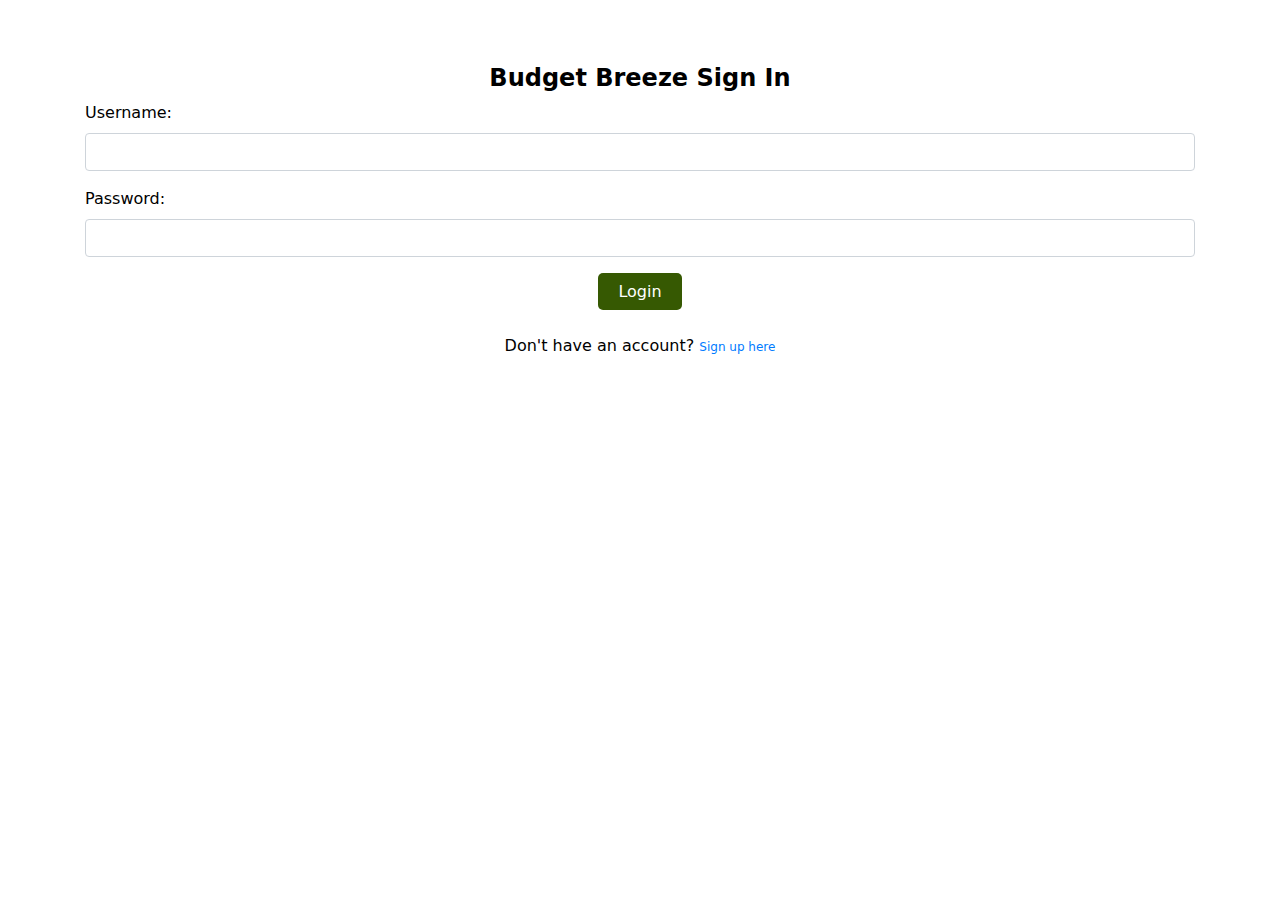
<file: index.html>
<!DOCTYPE html>
<html lang="en">
<head>
    <title>Home</title>
    <meta charset="UTF-8" />
    <meta name="viewport" content="width=device-width, initial-scale=1" />
    <link rel="stylesheet" href="https://stackpath.bootstrapcdn.com/bootstrap/4.3.1/css/bootstrap.min.css" integrity="sha384-ggOyR0iXCbMQv3Xipma34MD+dH/1fQ784/j6cY/iJTQUOhcWr7x9JvoRxT2MZw1T" crossorigin="anonymous">
    <link rel="stylesheet" href="styles.css" />
    <script src="https://code.jquery.com/jquery-3.3.1.slim.min.js" integrity="sha384-q8i/X+965DzO0rT7abK41JStQIAqVgRVzpbzo5smXKp4YfRvH+8abtTE1Pi6jizo" crossorigin="anonymous"></script>
    <script src="https://cdn.jsdelivr.net/npm/@popperjs/core@2.11.6/dist/umd/popper.min.js" integrity="sha384-KJ3o2DKtIkvYIK3UENzmM7KCkRr/rE9/Qpg6aAZGJwFDMVNA/GpGFF93hXpG5KkN" crossorigin="anonymous"></script>
    <script src="https://stackpath.bootstrapcdn.com/bootstrap/4.3.1/js/bootstrap.min.js" integrity="sha384-JZR6Spejh4U02d8jOt6vLEHfe/JQGiRRSQQxSfFWpi1MquVdAyjUar5+76PVCmYl" crossorigin="anonymous"></script>
</head>
<body>
  <main class="container">
    <h1 class="mt-5 text-center">Budget Breeze Sign In</h1>
    <form id="loginForm" onsubmit="login(event)">
        <div class="form-group">
            <label for="username">Username:</label>
            <input type="text" class="form-control" id="username" name="username" required>
        </div>

        <div class="form-group">
            <label for="password">Password:</label>
            <input type="password" class="form-control" id="password" name="password" required>
        </div>

        <div class="text-center mt-3">
            <button type="submit" class="log">Login</button>
        </div>
    </form>
    <br>
    <p class="text-center "> Don't have an account?
      <a href="signup.html" style="font-size: 12px;">Sign up here</a>
    </p>
</main>

<script>
    function login(event) {
        event.preventDefault(); // Prevent form submission

        var username = document.getElementById('username').value.toLowerCase();
        var password = document.getElementById('password').value;

          // Check for the test user credentials
          if (username === 'test' && password === '123') {
            alert('Test user login successful! Redirecting to dashboard.');
            // Redirect to the dashboard or another page
            window.location.href = "/dashboard.html";
            return;
        }

        var storedUserData = JSON.parse(localStorage.getItem('userData'));

        if (storedUserData && storedUserData.username === username && storedUserData.password === password) {
            alert('Login successful! Redirecting to dashboard.');
            // Redirect to the dashboard or another page
            window.location.href = "/dashboard.html";
        } else {
            alert('Invalid username or password. Please try again or sign up.');
        }
    }
</script>
</body>
</html>
</file>
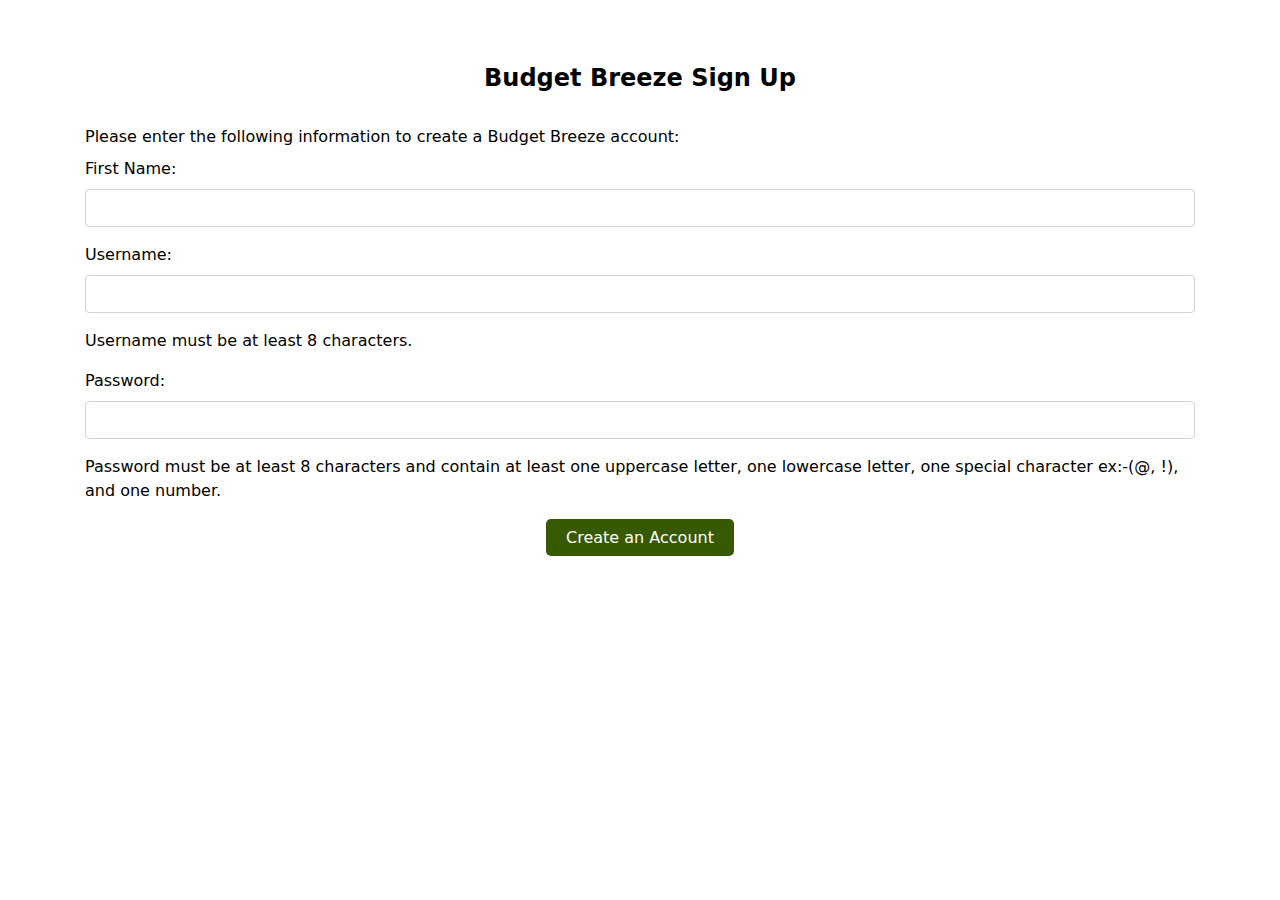
<file: signup.html>
<!DOCTYPE html>
<html lang="en">
  <head>
    <title>Create an Account</title>
    <meta charset="UTF-8" />
    <meta name="viewport" content="width=device-width, initial-scale=1" />
    <link
      rel="stylesheet"
      href="https://stackpath.bootstrapcdn.com/bootstrap/4.3.1/css/bootstrap.min.css"
      integrity="sha384-ggOyR0iXCbMQv3Xipma34MD+dH/1fQ784/j6cY/iJTQUOhcWr7x9JvoRxT2MZw1T"
      crossorigin="anonymous"
    />
    <link rel="stylesheet" href="styles.css" />
  </head>
  <body>
    <main class="container">
      <h1 class="mt-5 text-center">Budget Breeze Sign Up</h1>
      <br />
      <label
        >Please enter the following information to create a Budget Breeze
        account:</label
      >
      <form id="signupForm" onsubmit="validateAndSave(event)">
        <div class="form-group">
          <label for="firstName">First Name:</label>
          <input
            type="text"
            class="form-control"
            id="firstName"
            name="firstName"
            required
          />
        </div>
        <div class="form-group">
          <label for="username">Username:</label>
          <input
            type="text"
            class="form-control"
            id="username"
            name="username"
            required
          />
        </div>
        <p>Username must be at least 8 characters.</p>
        <div class="form-group">
          <label for="password">Password:</label>
          <input
            type="password"
            class="form-control"
            id="password"
            name="password"
            required
          />
        </div>
        <p>
          Password must be at least 8 characters and contain at least one
          uppercase letter, one lowercase letter, one special character ex:-(@,
          !), and one number.
        </p>
        <div class="text-center mt-3">
          <button type="submit" class="log">
            Create an Account
          </button>
        </div>
      </form>
    </main>
    <script>
      function validateAndSave(event) {
        event.preventDefault(); // Prevent form submission

        var firstName = document.getElementById("firstName").value;
        var username = document.getElementById("username").value.toLowerCase();
        var password = document.getElementById("password").value;

        // Validation checks
        var passwordRegex =
          /^(?=.*[a-z])(?=.*[A-Z])(?=.*\d)(?=.*[@!#$%&*])[A-Za-z\d@!#$%&*]{8,}$/;

        if (!passwordRegex.test(password)) {
          alert(
            "Password must be at least 8 characters and contain at least one uppercase letter, one lowercase letter, one special character ex:-(@,!), and one number."
          );
          return;
        }

        var userData = {
          firstName: firstName,
          username: username,
          password: password,
        };

        localStorage.setItem("userData", JSON.stringify(userData));
        window.location.href = "index.html";
      }
    </script>
  </body>
</html>
</file>
<file: styles.css>
* {
  box-sizing: border-box;
}

body {
  margin: 0;
  font-family: system-ui, sans-serif;
  color: black;
  background-color: white;
}
nav {
  display: flex;
  flex-wrap: wrap;
  align-items: center;
  justify-content: center;
  padding: 0.5rem;
  gap: 0.5rem;
  border-bottom: solid 1px #aaa;
  background-color: #274001; /* Background color */
}

/* All navigation links */
nav a {
  display: inline-block;
  min-width: 9rem;
  padding: 0.5rem;
  border-radius: 0.2rem;
  border: solid 1px #aaa;
  text-align: center;
  text-decoration: none;
  color: white; /* Default link text color */
  background-color: #365902; /* Background color for links */
}

/* Styling for active/current page link */
nav a[aria-current='page'] {
  color: black; /* Color for active link text */
  background-color: #d4d4d4; /* Background color for active link */
}

main {
  padding: 1rem;
}

h1 {
  font-weight: bold;
  font-size: 1.5rem;
}
#colorSelect option {
  padding-left: 20px; /* Add space for the colored square */
  background-repeat: no-repeat;
  background-size: 16px 16px; /* Set the size of the colored square */
  background-position: 2px center; /* Position the colored square */
}

/* Define background color for each option */
#colorSelect option[value="#9FDDFF"] {
  background-color: #9FDDFF;
}

#colorSelect option[value="#A5FF9D"] {
  background-color: #A5FF9D;
}

#colorSelect option[value="#C49FFF"] {
  background-color: #C49FFF;
}

#colorSelect option[value="#FF9D9D"] {
  background-color: #FF9D9D;
}

#colorSelect option[value="#FFC09D"] {
  background-color: #FFC09D;
}

#colorSelect option[value="#FFE49F"] {
  background-color: #FFE49F;
}
/* Style the table div on current*/
.table-container {
  overflow: hidden; /* Ensure table corners are rounded */
  margin-top: 20px;
}

/* Table styles on current independent from the div */
#finance-table {
  width: 100%;
  border-collapse: collapse;
  margin-top: 20px;
  border-radius: 10px; /* Rounded corners for the whole table */
  overflow: hidden; /* Ensure table corners are rounded */
}

/* Table cell styles */
#finance-table th,
#finance-table td {
  padding: 10px;
  text-align: left;
  border-bottom: 1px solid #ddd;
}

/* Table head styles */
#finance-table th {
  background-color: #274001;
  color: white;
}

/*login button color*/
.log {
  color: white;
  background-color: #365902;
  border: none;
  border-radius: 5px; /* Adjust the border-radius as desired */
  padding: 8px 20px;
  cursor: pointer;
  text-align: center; /* Center text horizontally */
  line-height: 21px; /* Adjust line-height to vertically center text */
}

/* Remove hover effect */
.log:hover {
  background-color: #365902; /* Same as initial color to prevent hover effect */
}
</file>
